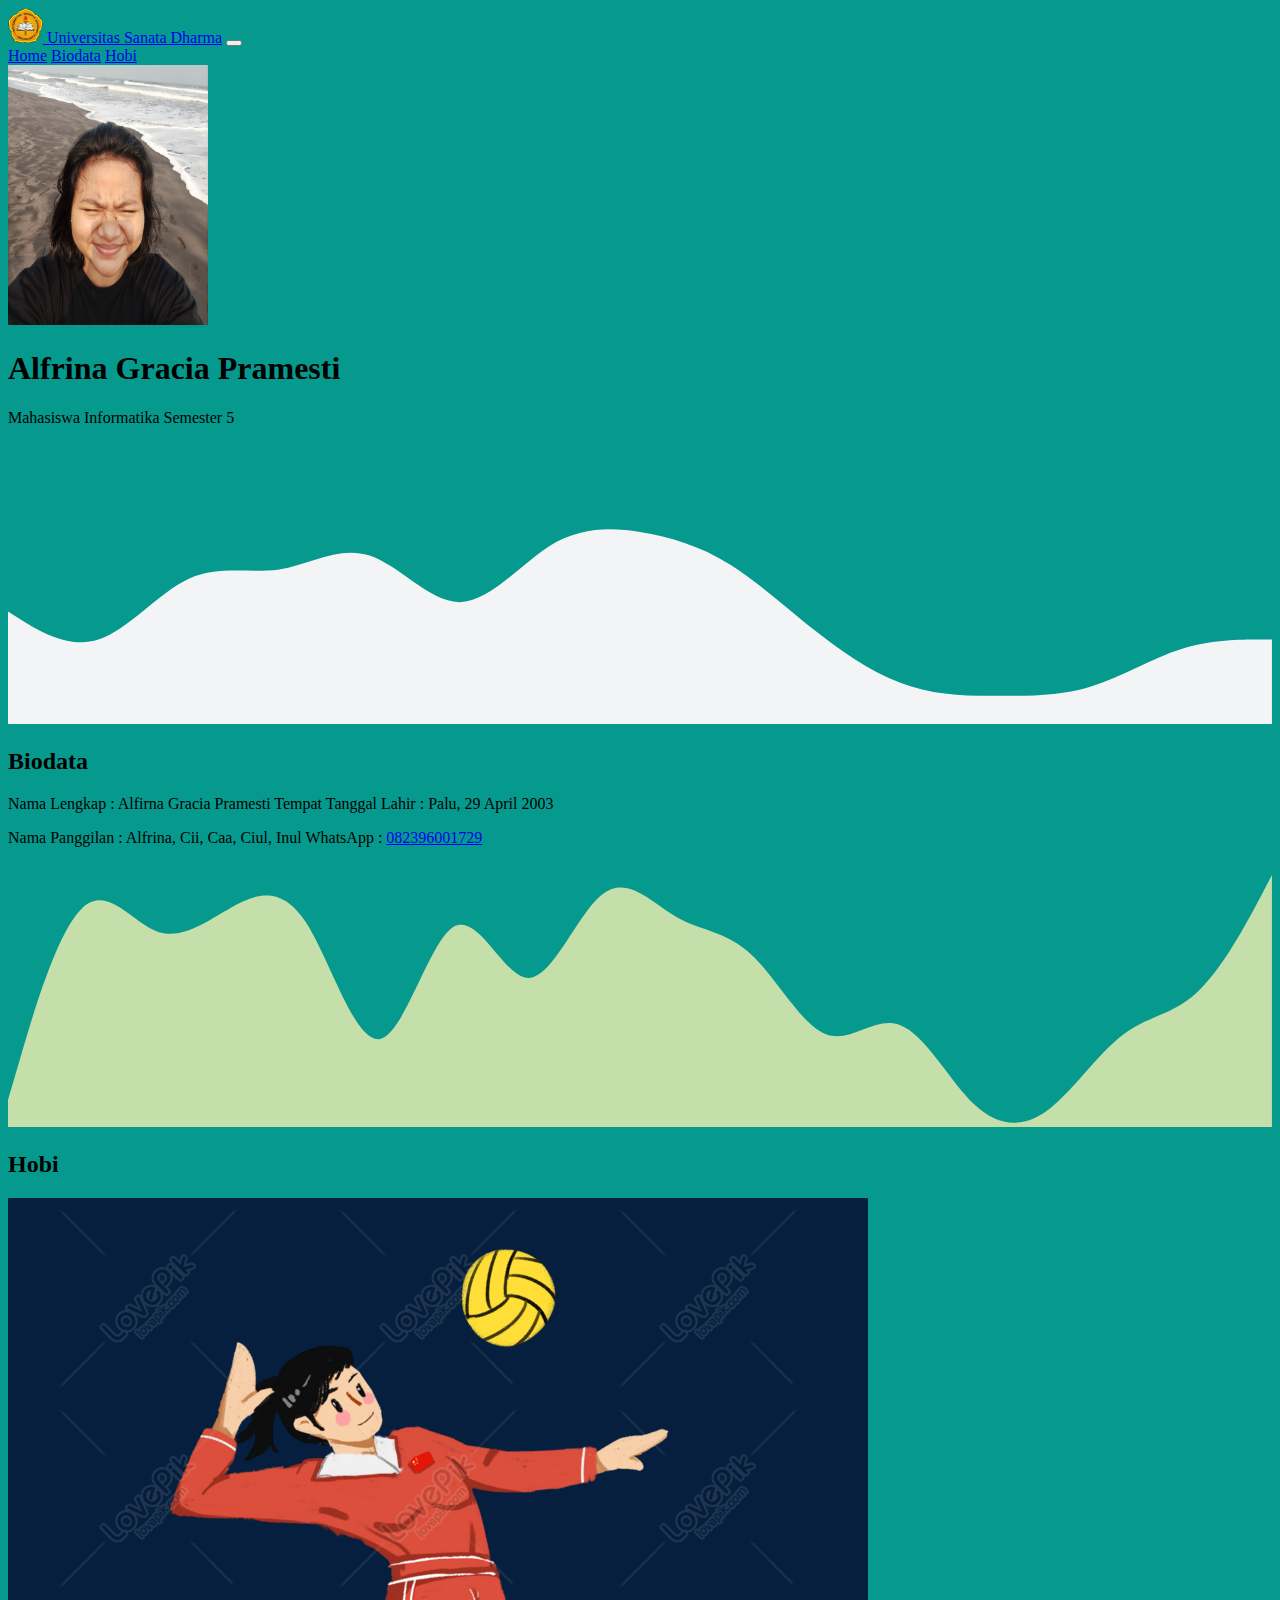
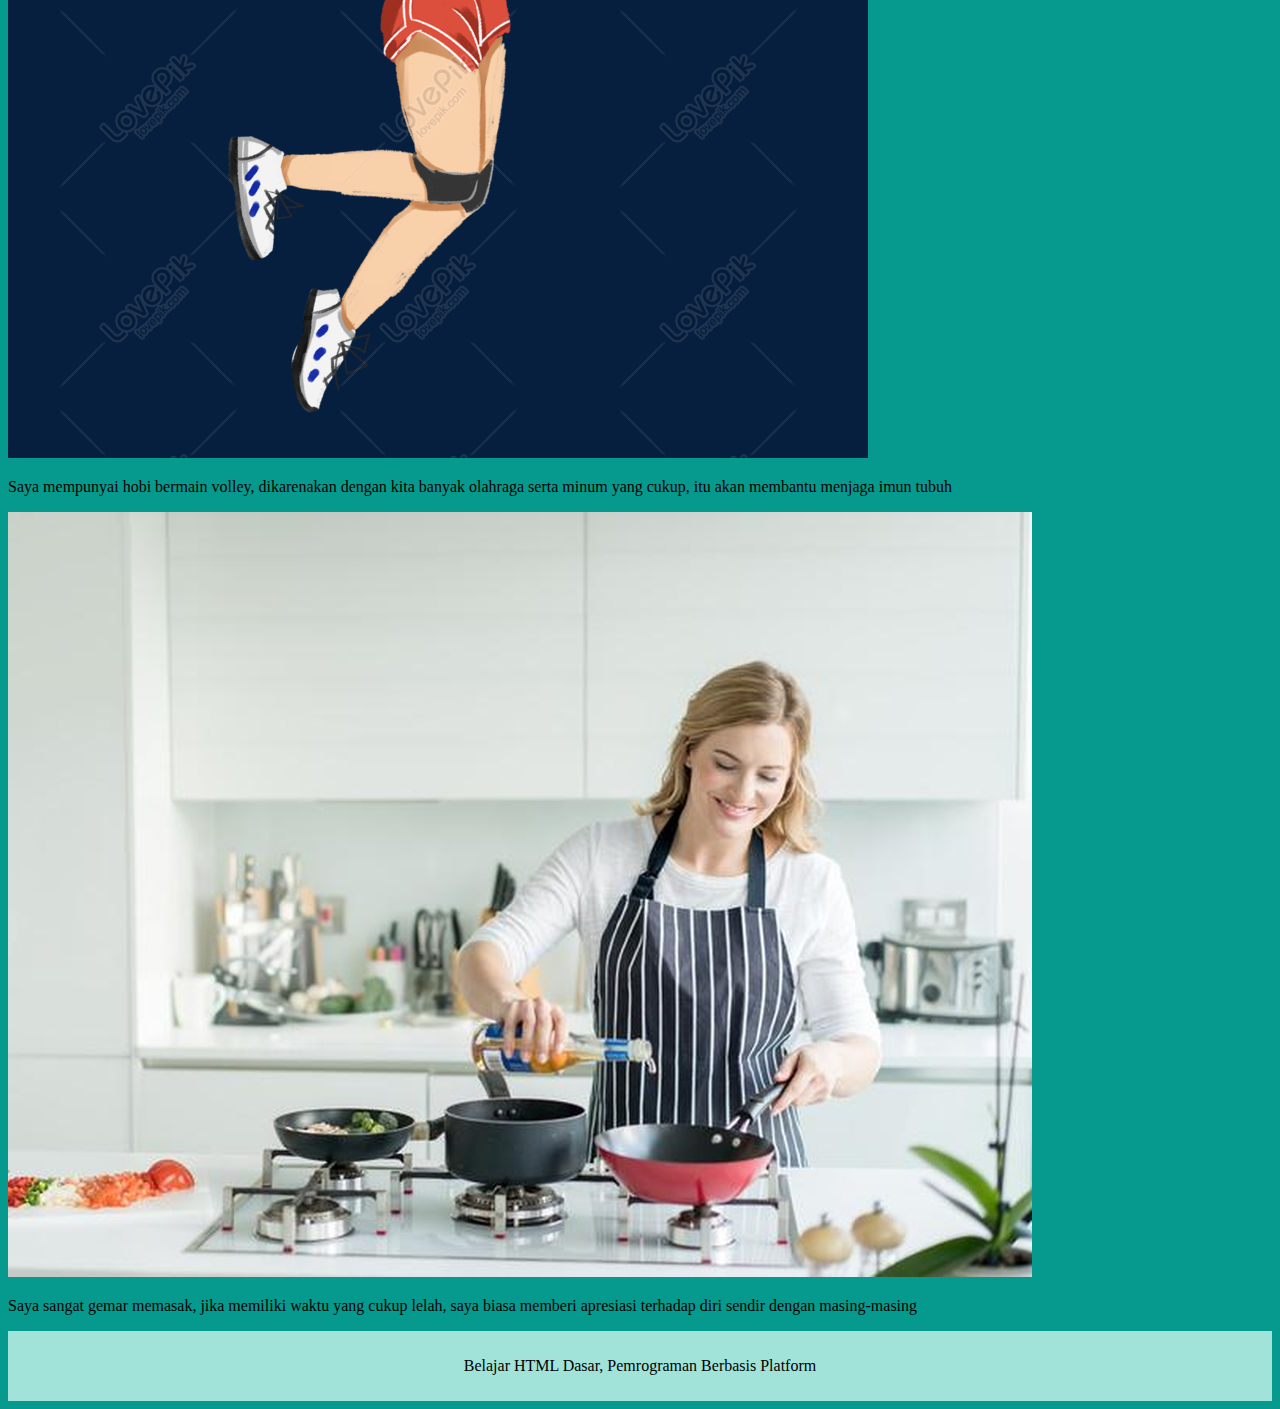
<file: BootStrap/index.html>
<!DOCTYPE html>
<html lang="en">
  <head>
    <meta charset="utf-8" />
    <meta name="viewport" content="width=device-width, initial-scale=1" />
    <title>Tugas Platform || Alfrina</title>
    <link
      href="https://cdn.jsdelivr.net/npm/bootstrap@5.2.1/dist/css/bootstrap.min.css"
      rel="stylesheet"
      integrity="sha384-iYQeCzEYFbKjA/T2uDLTpkwGzCiq6soy8tYaI1GyVh/UjpbCx/TYkiZhlZB6+fzT"
      crossorigin="anonymous"
    />
    <link rel="stylesheet" href="assets/styles.css" />
  </head>
  <body>
    <nav class="navbar navbar-expand-lg navbar-light bg-light">
        <div class="container">
          <a class="navbar-brand" href="#"><img
            src="assets/image/usd.png"
            alt="Logo"
            width="35"
            height="35"
            class="d-inline-block align-text-top"
          />
          Universitas Sanata Dharma</a
        ></a>
          <button class="navbar-toggler" type="button" data-bs-toggle="collapse" data-bs-target="#navbarNavAltMarkup" aria-controls="navbarNavAltMarkup" aria-expanded="false" aria-label="Toggle navigation">
            <span class="navbar-toggler-icon"></span>
          </button>
          <div class="collapse navbar-collapse" id="navbarNavAltMarkup">
            <div class="navbar-nav">
              <a class="nav-link active" aria-current="page" href="#">Home</a>
              <a class="nav-link" href="#biodata">Biodata</a>
              <a class="nav-link" href="#cia">Hobi</a>
            </div>
          </div>
        </div>
      </nav>
    <!--Jumbotron-->
    <section class="jumbotron text-center">
      <img
        src="assets/image/Cia.jpg"
        width="200"
        height="260"
        alt="Alfrina Gracia Pramesti"
        class="rounded-circle img-thumbnail"
      />
      <h1 class="display-4">Alfrina Gracia Pramesti</h1>
      <p class="lead">Mahasiswa Informatika Semester 5</p>
      <svg xmlns="http://www.w3.org/2000/svg" viewBox="0 0 1440 320">
        <path
          fill="#f3f4f5"
          fill-opacity="1"
          d="M0,192L17.1,202.7C34.3,213,69,235,103,224C137.1,213,171,171,206,154.7C240,139,
          274,149,309,144C342.9,139,377,117,411,128C445.7,139,480,181,514,181.3C548.6,181,583,
          139,617,117.3C651.4,96,686,96,720,101.3C754.3,107,789,117,823,138.7C857.1,160,891,192,926,
          218.7C960,245,994,267,1029,277.3C1062.9,288,1097,288,1131,288C1165.7,288,1200,288,1234,
          277.3C1268.6,267,1303,245,1337,234.7C1371.4,224,1406,224,1423,224L1440,224L1440,320L1422.9,320C1405.7,
          320,1371,320,1337,320C1302.9,320,1269,320,1234,320C1200,320,1166,320,1131,320C1097.1,320,1063,320,1029,
          320C994.3,320,960,320,926,320C891.4,320,857,320,823,320C788.6,320,754,320,720,320C685.7,320,651,320,617,
          320C582.9,320,549,320,514,320C480,320,446,320,411,320C377.1,320,343,320,309,320C274.3,
          320,240,320,206,320C171.4,320,137,320,103,320C68.6,320,34,320,17,320L0,320Z"
        ></path>
      </svg>
    </section>
    <!--Akhir-->

    <!--About Cia-->
    <section id="biodata">
      <div class="container">
        <div class="row text-center">
          <div class="col">
            <h2>Biodata</h2>
          </div>
        </div>
        <div class="row justify-content-center fs-5 text-left">
          <div class="col-md-5">
            <p>
              Nama Lengkap : Alfirna Gracia Pramesti Tempat Tanggal Lahir :
              Palu, 29 April 2003
            </p>
          </div>
          <div class="col-md-5">
            Nama Panggilan : Alfrina, Cii, Caa, Ciul, Inul WhatsApp :
            <a href="https://wa.me/082396001729">082396001729</a>
          </div>
        </div>
      </div>
      <svg xmlns="http://www.w3.org/2000/svg" viewBox="0 0 1440 320">
        <path
          fill=" #c4dfaa"
          fill-opacity="1"
          d="M0,288L14.1,240C28.2,192,56,96,85,69.3C112.9,43,141,85,169,96C197.6,107,226,85,254,69.3C282.4,
          53,311,43,339,85.3C367.1,128,395,224,424,218.7C451.8,213,480,107,508,90.7C536.5,75,565,149,593,149.3C621.2,
          149,649,75,678,53.3C705.9,32,734,64,762,80C790.6,96,819,96,847,122.7C875.3,149,904,203,932,213.3C960,224,988,
          192,1016,202.7C1044.7,213,1073,267,1101,293.3C1129.4,320,1158,320,1186,298.7C1214.1,277,1242,235,1271,213.3C1298.8,
          192,1327,192,1355,165.3C1383.5,139,1412,85,1426,58.7L1440,32L1440,320L1425.9,320C1411.8,320,1384,320,1355,320C1327.1,
          320,1299,320,1271,320C1242.4,320,1214,320,1186,320C1157.6,320,1129,320,1101,320C1072.9,320,1045,320,1016,320C988.2,320,
          960,320,932,320C903.5,320,875,320,847,320C818.8,320,791,320,762,320C734.1,320,706,320,678,320C649.4,320,621,320,593,320C564.7,
          320,536,320,508,320C480,320,452,320,424,320C395.3,320,367,320,339,320C310.6,320,282,320,254,320C225.9,320,198,320,169,320C141.2,
          320,113,320,85,320C56.5,320,28,320,14,320L0,320Z"
        ></path>
      </svg>
    </section>
    <!--akhir-->

    
    <section id="cia">
      <div class="container">
        <div class="row text-center">
          <div class="colum">
            <h2>Hobi</h2>
          </div>
        </div>
        <div class="row">
          <div class="col-md-6">
            <div class="card">
              <img
                src="assets/image/volly.png"
                class="card-img-top"
                alt="VOLLEY"
              />
              <div class="card-body">
                <p class="card-text">
                  Saya mempunyai hobi bermain volley, dikarenakan dengan kita
                  banyak olahraga serta minum yang cukup, itu akan membantu
                  menjaga imun tubuh
                </p>
              </div>
            </div>
          </div>
          <div class="col-md-6">
            <div class="card">
              <img
                src="assets/image/masak.jpg"
                class="card-img-top"
                alt="masak"
              />
              <div class="card-body">
                <p class="card-text">
                  Saya sangat gemar memasak, jika memiliki waktu yang cukup
                  lelah, saya biasa memberi apresiasi terhadap diri sendir
                  dengan masing-masing
                </p>
              </div>
            </div>
          </div>
        </div>
      </div>
    </section>
    

    <footer>
      <p>Belajar HTML Dasar, Pemrograman Berbasis Platform</p>
    </footer>

    <script
      src="https://cdn.jsdelivr.net/npm/bootstrap@5.2.1/dist/js/bootstrap.bundle.min.js"
      integrity="sha384-u1OknCvxWvY5kfmNBILK2hRnQC3Pr17a+RTT6rIHI7NnikvbZlHgTPOOmMi466C8"
      crossorigin="anonymous"
    ></script>
  </body>
</html>
</file>
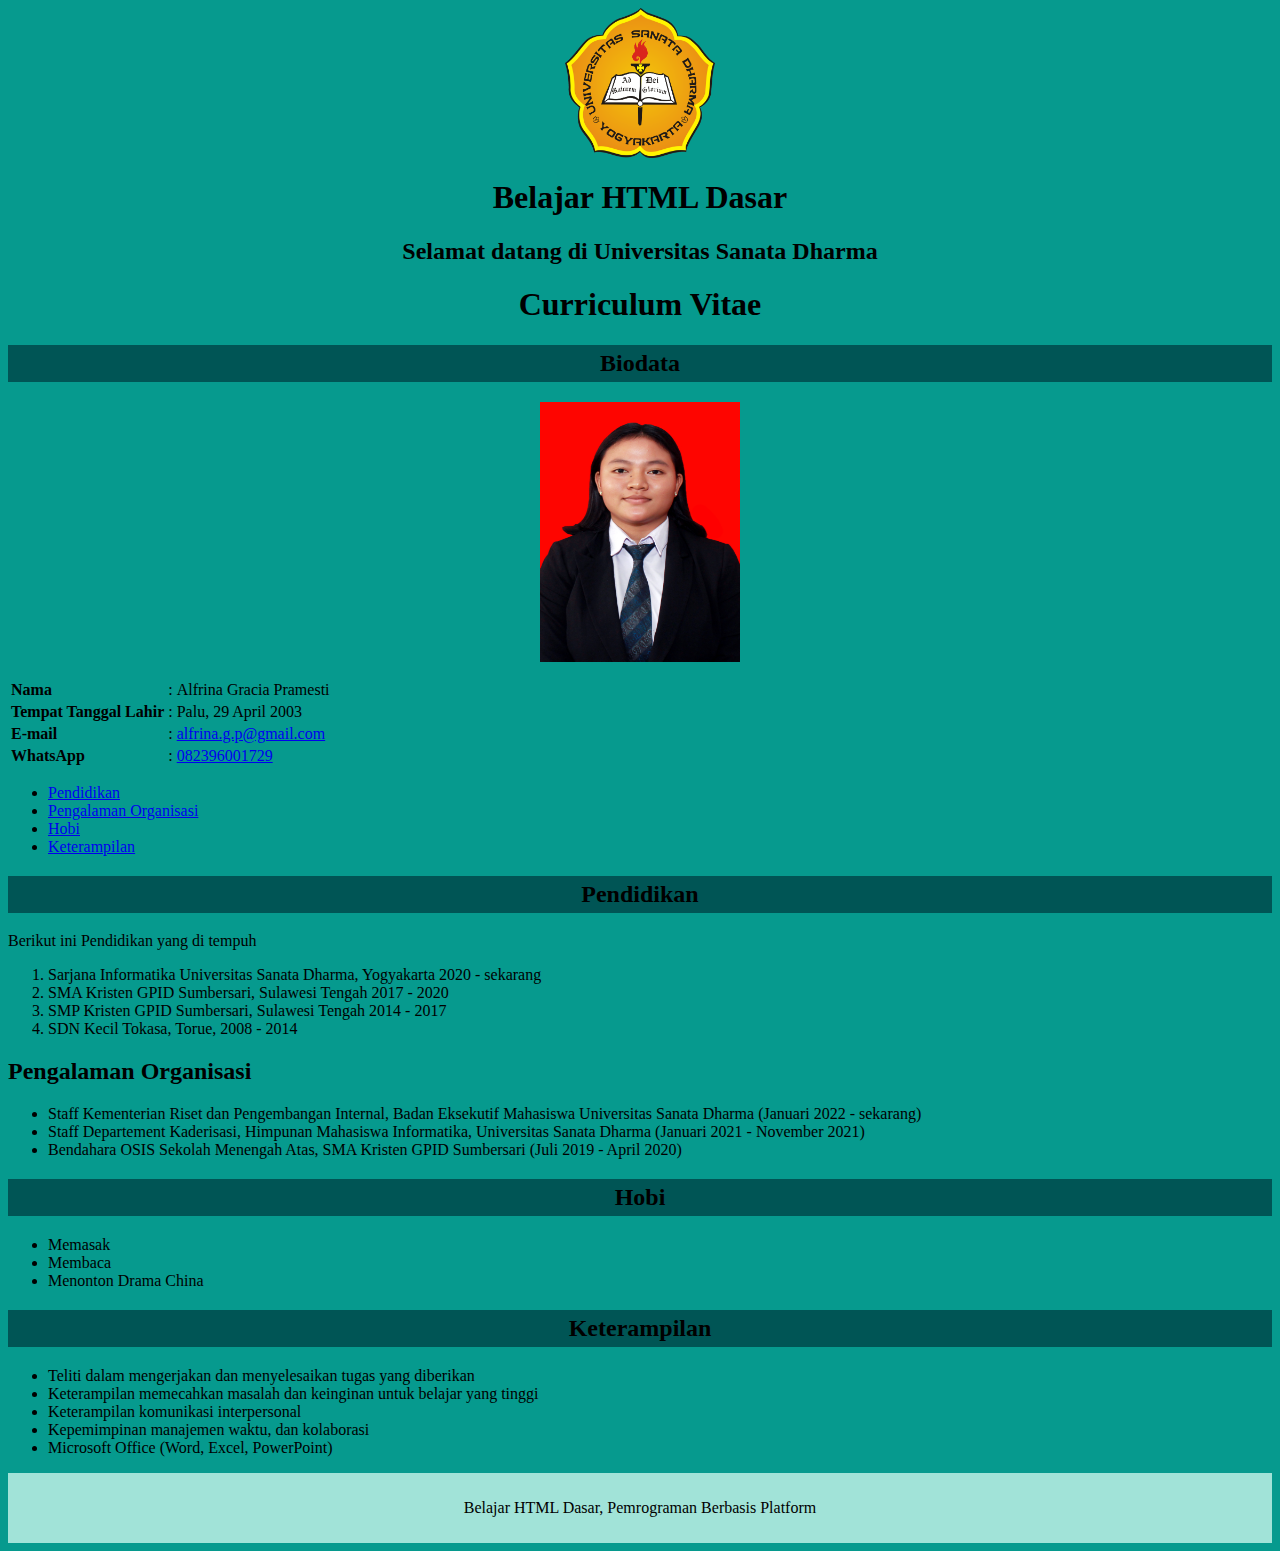
<file: Tugas1.html>
<!DOCTYPE html>
<html lang="en">
  <head>
    <meta charset="UTF-8" />
    <link rel="stylesheet" href="./assets/styles.css" />
    <meta http-equiv="X-UA-Compatible" content="IE=edge" />
    <meta name="viewport" content="width=device-width, initial-scale=1.0" />
    <link rel ="stylesheet" href="assets/styles.css">
    <title>Tugas 1</title>
  </head>
  <body>
    <header>
      <img class="tengah"
        src="assets/image/usd.png"
        width="150"
        height="150"
      />
    
      <h1 style="text-align: center">Belajar HTML Dasar</h1>
      <h2 style="text-align: center">
        Selamat datang di Universitas Sanata Dharma
      </h2>
      <h1 style="text-align: center">Curriculum Vitae</h1>
    </header>

    <aside>
      <article>
        <header>
          <h2 class="atas">Biodata</h2>
          <figure>
            <img src="assets/image/Cia.JPG" width="200" height="260" style="display: block; margin:auto">
          </figure>
        </header>
        <section>
          <table>
            <tr>
              <th>Nama</th>
              <td>:</td>
              <td>Alfrina Gracia Pramesti</td>
            </tr>
  
            <tr>
              <th>Tempat Tanggal Lahir</th>
              <td>:</td>
              <td>Palu, 29 April 2003</td>
            </tr>
  
            <tr>
              <th>E-mail</th>
              <td>:</td>
              <td><a href ="alfrina.g.p@gmail.com">alfrina.g.p@gmail.com</a></td>
            </tr>
  
            <tr>
              <th>WhatsApp</th>
              <td>:</td>
              <td><a href ="https://wa.me/082396001729">082396001729</a></td>
            </tr>
          </table>
        </section>
        <nav>
          <ul>
            <li><a href="#pendidikan">Pendidikan</a></li>
            <li><a href="#pengalaman organisasi">Pengalaman Organisasi</a></li>
            <li><a href="#hobi">Hobi</a></li>
            <li><a href="#keterampilan">Keterampilan</a></li>
          </ul>
        </nav>
      </article>
    </aside>
  
    <main>
      <div id="content">
        <article id="pendidikan">
          <h2 class="judul">Pendidikan</h2>
          <p>Berikut ini Pendidikan yang di tempuh</p>
          <nav>
            <ol>
              <li>
                Sarjana Informatika Universitas Sanata Dharma, Yogyakarta 2020 -
                sekarang
              </li>
              <li>SMA Kristen GPID Sumbersari, Sulawesi Tengah 2017 - 2020</li>
              <li>SMP Kristen GPID Sumbersari, Sulawesi Tengah 2014 - 2017</li>
              <li>SDN Kecil Tokasa, Torue, 2008 - 2014</li>
            </ol>
          </nav>
        </article>
  
        <article id="pengalaman organisasi"></article>
        <h2 calss="judul" >Pengalaman Organisasi</h2>
        <nav>
          <ul>
            <li>
              Staff Kementerian Riset dan Pengembangan Internal, Badan Eksekutif
              Mahasiswa Universitas Sanata Dharma (Januari 2022 - sekarang)
            </li>
            <li>
              Staff Departement Kaderisasi, Himpunan Mahasiswa Informatika,
              Universitas Sanata Dharma (Januari 2021 - November 2021)
            </li>
            <li>
              Bendahara OSIS Sekolah Menengah Atas, SMA Kristen GPID Sumbersari
              (Juli 2019 - April 2020)
            </li>
          </ul>
        </nav>
        </article>
  
        <article id="hobi">
          <h2 class="judul">Hobi</h2>
          <nav>
            <ul>
              <li>Memasak</li>
              <li>Membaca</li>
              <li>Menonton Drama China</li>
            </ul>
          </nav>
        </article>
  
        <article id="keterampilan">
          <h2 class="judul">Keterampilan</h2>
          <nav>
            <ul>
              <li>Teliti dalam mengerjakan dan menyelesaikan tugas yang diberikan</li>
              <li>Keterampilan memecahkan masalah dan keinginan untuk belajar yang tinggi</li>
              <li>Keterampilan komunikasi interpersonal</li>
              <li>Kepemimpinan manajemen waktu, dan kolaborasi</li>
              <li>Microsoft Office (Word, Excel, PowerPoint)</li>
            </ul>
          </nav>
        </article>
  
      </div>
    </main>
    <footer >
      <p>Belajar HTML Dasar, Pemrograman Berbasis Platform</p>
    </footer>
  </body>
  </body>
</html>
</file>
<file: BootStrap/assets/styles.css>
body {
  background-color: #069a8e;
  font-family: "Quicksand", "Times New Roman";
}

.tengah {
  display: block;
  margin: auto;
}

.atas {
  background-color: #005555;
  padding: 5px;
  text-align: center;
}

.judul {
  background-color: #005555;
  padding: 5px;
  text-align: center;
}

table {
  text-align: left;
}

footer {
  background-color: #a1e3d8;
  padding: 10px;
  text-align: center;
}
</file>
<file: assets/styles.css>
body {
  background-color: #069a8e;
  font-family: "Quicksand", "Times New Roman";
}

.tengah {
  display: block;
  margin: auto;
}

.atas {
  background-color: #005555;
  padding: 5px;
  text-align: center;
}

.judul {
  background-color: #005555;
  padding: 5px;
  text-align: center;
}

table {
  text-align: left;
}

footer {
  background-color: #a1e3d8;
  padding: 10px;
  text-align: center;
}
</file>
